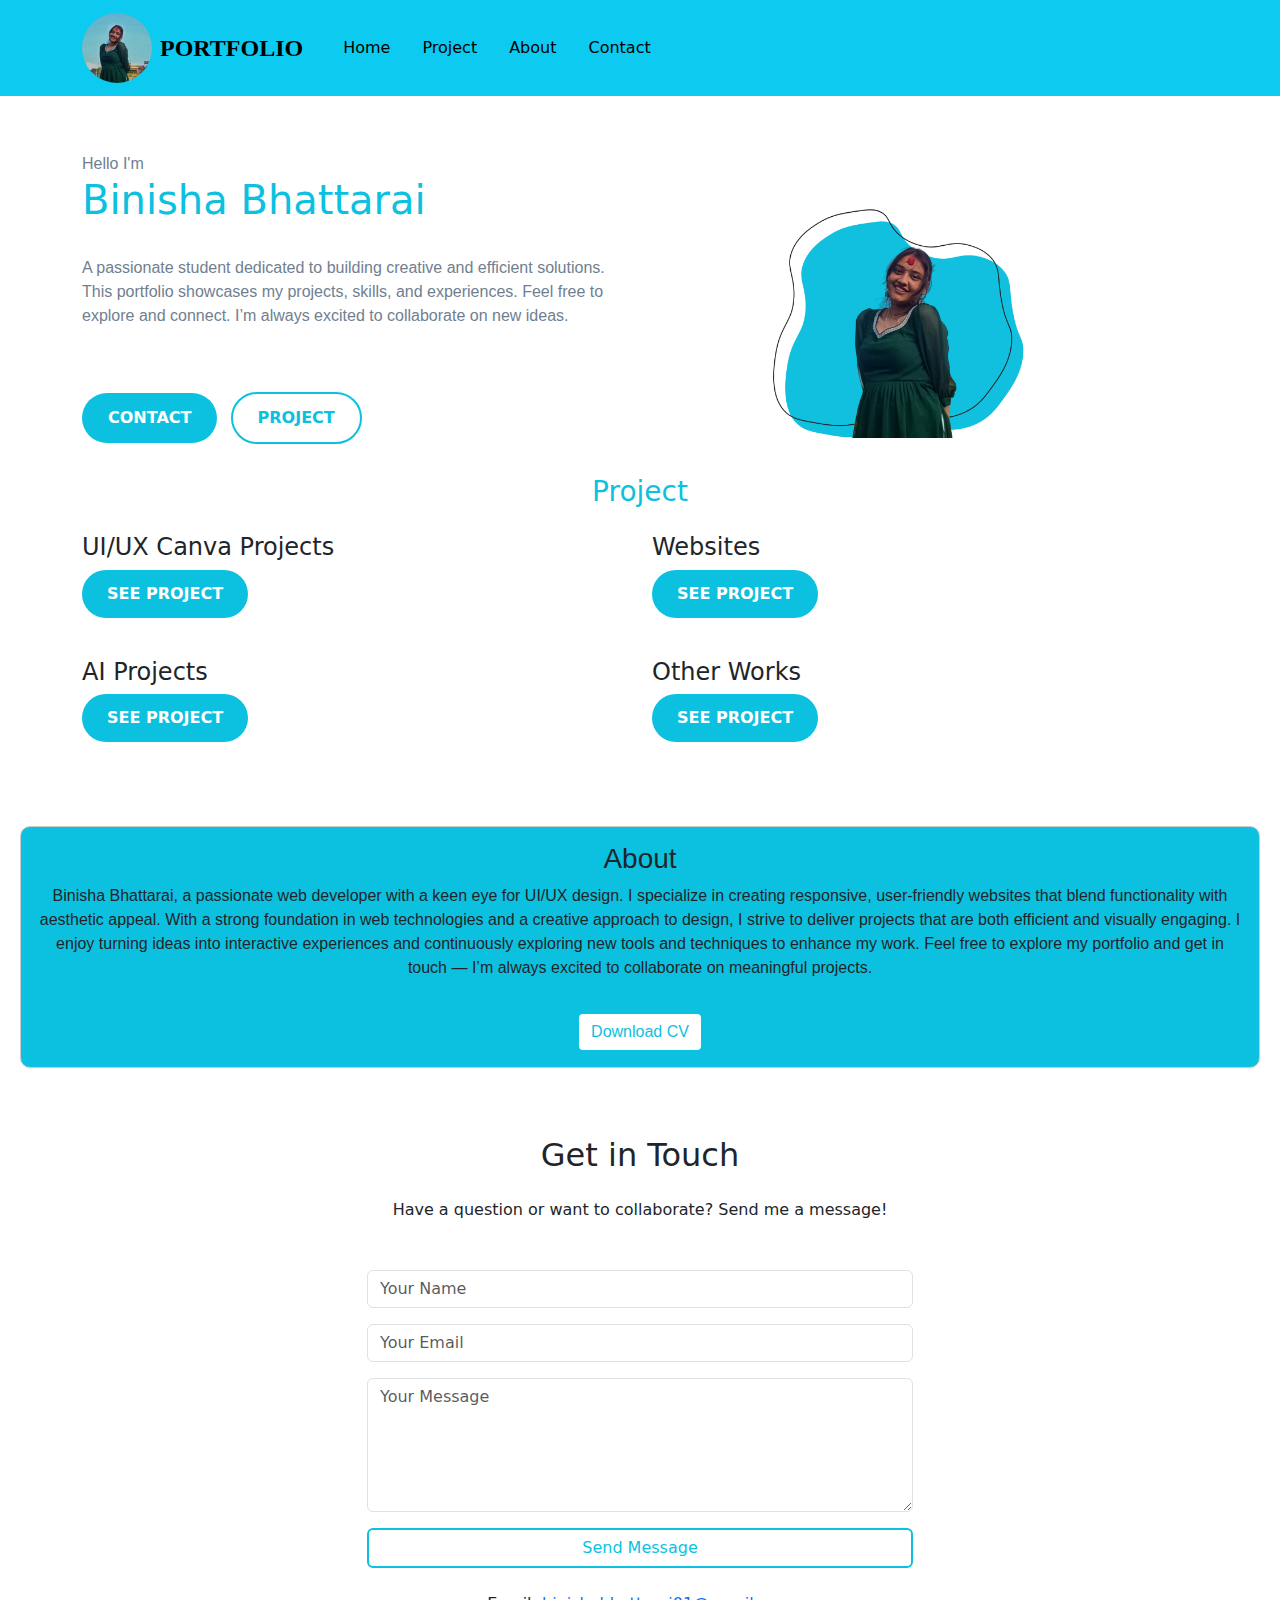
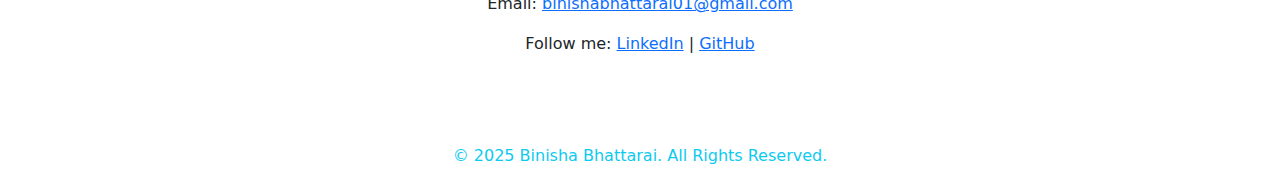
<file: index.html>
<!DOCTYPE html>
<html lang="en">
<head>
    <meta charset="UTF-8">
    <meta name="viewport" content="width=device-width, initial-scale=1.0">
    <meta name="description" content="Portfolio of Binisha Bhattarai, web developer and UI/UX designer. See projects, skills, and contact info.">
<meta name="keywords" content="Binisha Bhattarai, Portfolio, Web Developer, UI/UX, Projects">
<meta name="author" content="Binisha Bhattarai">
    <meta name="google-site-verification" content="710rWiQFNp2wBpPmsejzBfoPAomcO1JOe-qScFj7MvY" />

    <title>Binisha Bhattarai</title>
    <link rel="stylesheet" href="css/bootstrap.min.css">
    <link rel="stylesheet" href="css/style.css">
</head>
<body>
 <header>
<nav class="navbar navbar-expand-lg navbar-light bg-info">
  <div class="container">
    <a class="navbar-brand d-flex align-items-center" href="#">
      <img src="img/bini.jpg" alt="" class="logo me-2">
      <span class="text">PORTFOLIO</span>
    </a>

    <!-- Hamburger for small screens -->
    <button class="navbar-toggler d-lg-none" type="button" data-bs-toggle="offcanvas" data-bs-target="#offcanvasRight">
      <span class="navbar-toggler-icon"></span>
    </button>

  

    <!-- Offcanvas menu for small screens -->
    <div class="offcanvas offcanvas-end custom-offcanvas" tabindex="-1" id="offcanvasRight">
      <div class="offcanvas-header">
        <h5 class="offcanvas-title">Menu</h5>
        <button type="button" class="btn-close btn-close-white" data-bs-dismiss="offcanvas"></button>
      </div>
      <div class="offcanvas-body">
        <ul class="navbar-nav">
          <li class="nav-item"><a class="nav-link text-white" href="#home">Home</a></li>
          <li class="nav-item"><a class="nav-link text-white" href="#project">Project</a></li>
          <li class="nav-item"><a class="nav-link text-white" href="#about">About</a></li>
          <li class="nav-item"><a class="nav-link text-white" href="#contact">Contact</a></li>
        </ul>
      </div>
    </div>
  </div>
</nav>




 </header>
 <br><br>
 <main id="home" class="container" >
    <div class="row align-items-center">
        <div class="col-lg-6 col-md-12" >
            <span style="font-family: Arial, Helvetica, sans-serif; color: slategray;">Hello I'm</span>
            <h1 style="color: rgb(12, 193, 224);" > Binisha Bhattarai</h1><br>
            <p style="font-family: Arial, Helvetica, sans-serif; color: slategray;">
                A passionate student dedicated to building creative and efficient solutions. This portfolio showcases my projects, skills, and experiences. Feel free to explore and connect. I’m always excited to collaborate on new ideas.
            </p>
            <br>
            <div class="mt-4">
                <a href="#contact" class="btn custom-btn me-2">Contact</a>
                <a href="#project" class="btn custom-btn secondary-btn">Project</a>
            </div>
        </div>

        <div class="col-lg-6 col-md-12 text-center mt-4 mt-lg-0">
            <img src="img/Untitled design (1).png" alt="" class="img-fluid">
        </div>
    </div>
 </main>
<br>

<section id="project">
    <h3 class="text-center" style="color: rgb(12, 193, 224);">Project</h3>
    <div class="container">
        <div class="row mt-4">
            <div class="col-md-6 mb-3">
                <h4>UI/UX Canva Projects</h4>
                <a href="https://drive.google.com/drive/u/1/folders/1NMx-ylk9P8-RmirN7xwoiDw3rZbQnDij" class="custom-btn">See Project</a>
            </div>
            <div class="col-md-6 mb-3">
                <h4>Websites</h4>
                <a href="" class="custom-btn">See Project</a>
            </div>
        </div>
        <div class="row mt-4">
            <div class="col-md-6 mb-3">
                <h4>AI Projects</h4>
                <a href="https://github.com/binishabhattarai01-creator/ML" class="custom-btn">See Project</a>
            </div>
            <div class="col-md-6 mb-3">
                <h4>Other Works</h4>
                <a href="" class="custom-btn">See Project</a>
            </div>
        </div>
    </div>
</section>
 <br><br>

<section id="about" class="abb">
    <h3>About</h3>
    <p>
        Binisha Bhattarai, a passionate web developer with a keen eye for UI/UX design. I specialize in creating responsive, user-friendly websites that blend functionality with aesthetic appeal. With a strong foundation in web technologies and a creative approach to design, I strive to deliver projects that are both efficient and visually engaging. I enjoy turning ideas into interactive experiences and continuously exploring new tools and techniques to enhance my work. Feel free to explore my portfolio and get in touch — I’m always excited to collaborate on meaningful projects.
    </p>
    <a href="fikes/binisha-bhattarai-cv-.pdf" download class="btn btn-primary mt-3">Download CV</a>
</section>

<section id="contact" class="contact-section py-5">
    <div class="container">
        <h2 class="text-center mb-4">Get in Touch</h2>
        <p class="text-center mb-5">Have a question or want to collaborate? Send me a message!</p>
        <div class="row justify-content-center">
            <div class="col-12 col-sm-10 col-md-8 col-lg-6">
               <form action="https://formspree.io/f/xanbreyr" method="POST">
  <div class="mb-3">
    <input type="text" name="name" class="form-control" placeholder="Your Name" required>
  </div>
  <div class="mb-3">
    <input type="email" name="email" class="form-control" placeholder="Your Email" required>
  </div>
  <div class="mb-3">
    <textarea name="message" class="form-control" rows="5" placeholder="Your Message" required></textarea>
  </div>
  <button type="submit" class="btn btn-primary w-100">Send Message</button>
</form>

            </div>
        </div>
        <div class="text-center mt-4">
            <p>Email: <a href="mailto:youremail@example.com">binishabhattarai01@gmail.com</a></p>
            <p>Follow me: 
                <a href="https://www.linkedin.com/in/binisha-bhattarai-637b6236a/">LinkedIn</a> | 
                <a href="https://github.com/binishabhattarai01-creator">GitHub</a> 
            </p>
        </div>
    </div>
</section>

<br>
<footer class="text-center text-info">
    <p>© 2025 Binisha Bhattarai. All Rights Reserved.</p>
</footer>

<script src="https://cdn.jsdelivr.net/npm/bootstrap@5.3.7/dist/js/bootstrap.bundle.min.js" integrity="sha384-ndDqU0Gzau9qJ1lfW4pNLlhNTkCfHzAVBReH9diLvGRem5+R9g2FzA8ZGN954O5Q" crossorigin="anonymous"></script>
</body>
</html>
</file>
<file: css/style.css>
/* Logo + text */
.logo {
    width: 70px;
    height: 70px;
    border-radius: 50%;
    object-fit: cover;
}

.text {
    font-weight: bold;
    font-family: "Brush Script MT", cursive;
    font-size: 1.5rem;
}

/* Header background removed because Bootstrap navbar handles it */
.navbar-light.bg-info {
    background-color: rgb(12, 193, 224);
}

/* Navbar links */
.navbar-nav .nav-link {
    color: black;
    font-weight: 500;
    margin-left: 1rem;
}

.navbar-nav .nav-link:hover {
    text-decoration: underline;
}

/* Image in main section */
.col-lg-6 img {
    width: 100%;
    height: auto;
}
/* Offcanvas menu for small devices */
.custom-offcanvas {
    width: 40%; /* 30–50% */
    background-color: rgb(12, 193, 224); /* blue background */
}

/* Keep navbar links black */
.custom-offcanvas .nav-link,
.navbar-nav .nav-link {
    color: black !important;
}

.custom-offcanvas .nav-link:hover,
.navbar-nav .nav-link:hover {
    color: #333 !important; /* dark hover */
}


/* Buttons */
.custom-btn {
    background-color: rgb(12, 193, 224);
    color: white;
    padding: 12px 25px;
    border-radius: 30px;
    font-weight: bold;
    text-transform: uppercase;
    transition: all 0.3s ease;
    display: inline-block;
    text-decoration: none;
}

.custom-btn:hover {
    background-color: rgb(12, 193, 224);
    transform: translateY(-3px);
    box-shadow: 0 5px 15px rgba(0,0,0,0.2);
}

.secondary-btn {
    background-color: white;
    color: rgb(12, 193, 224);
    border: 2px solid rgb(12, 193, 224);
}

.secondary-btn:hover {
    background-color: rgb(12, 193, 224);
    color: white;
}

/* About section */
.abb {
    padding: 15px;
    border: 1px solid #ccc;
    border-radius: 10px;
    text-align: center;
    background-color: rgb(12, 193, 224);
    margin: 20px;
    font-family: Arial, Helvetica, sans-serif;
}

/* Download CV button */
.btn-primary {
    background-color: white;
    color: rgb(12, 193, 224);
    border: 2px solid rgb(12, 193, 224);
}

.btn-primary:hover {
    background-color: rgb(12, 193, 224);
    color: white;
}
</file>
